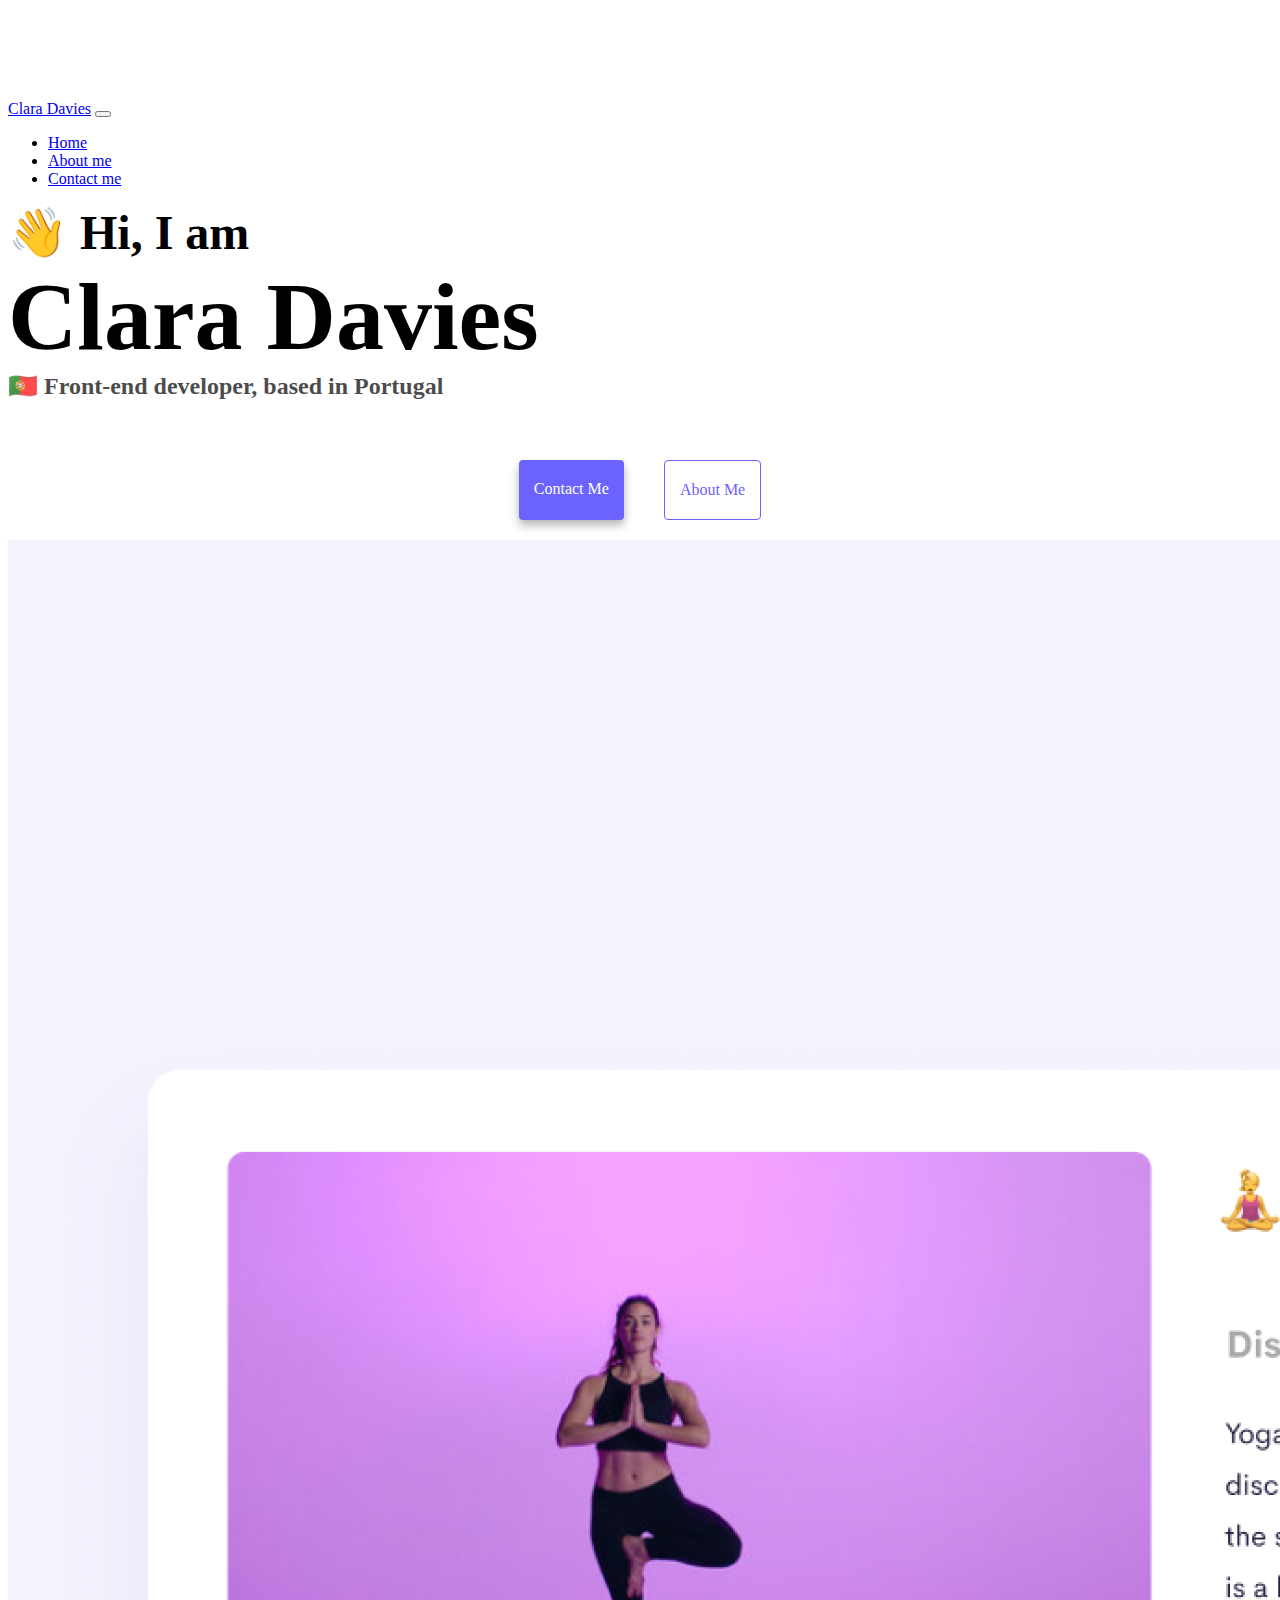
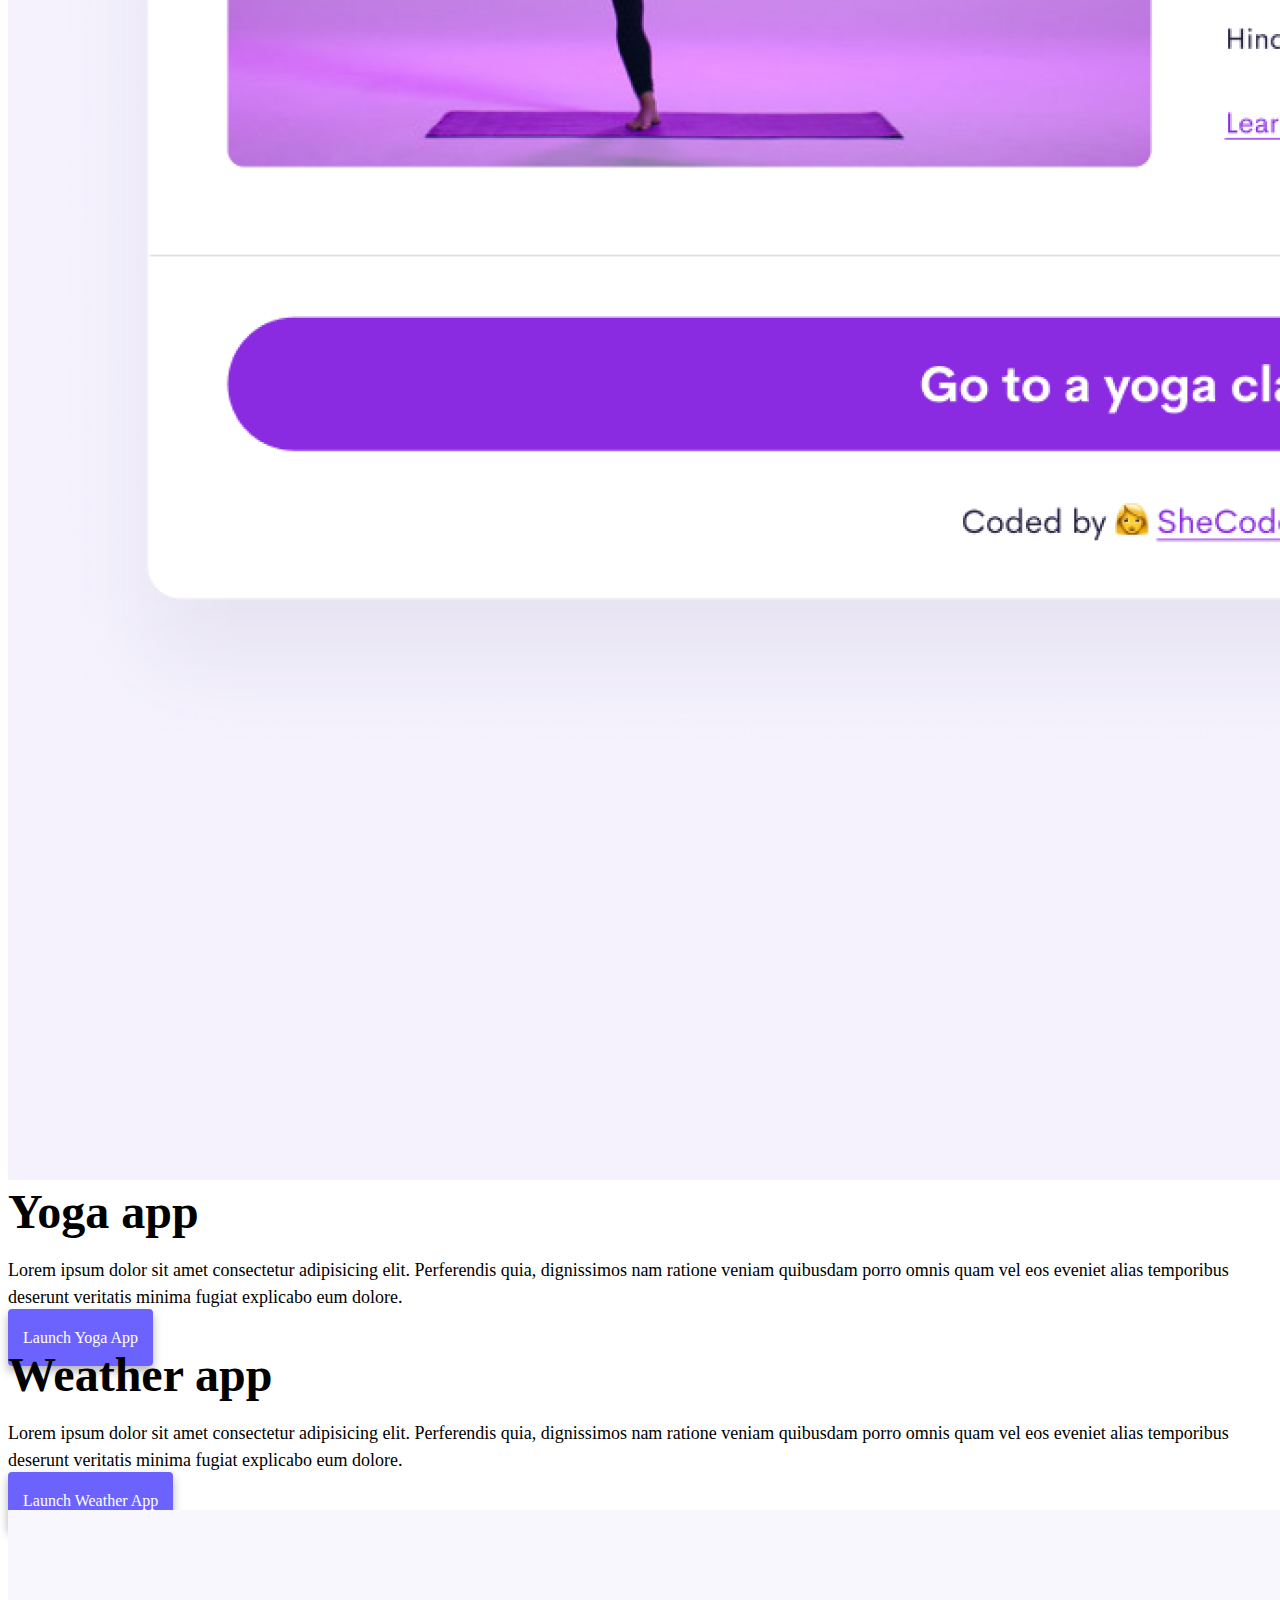
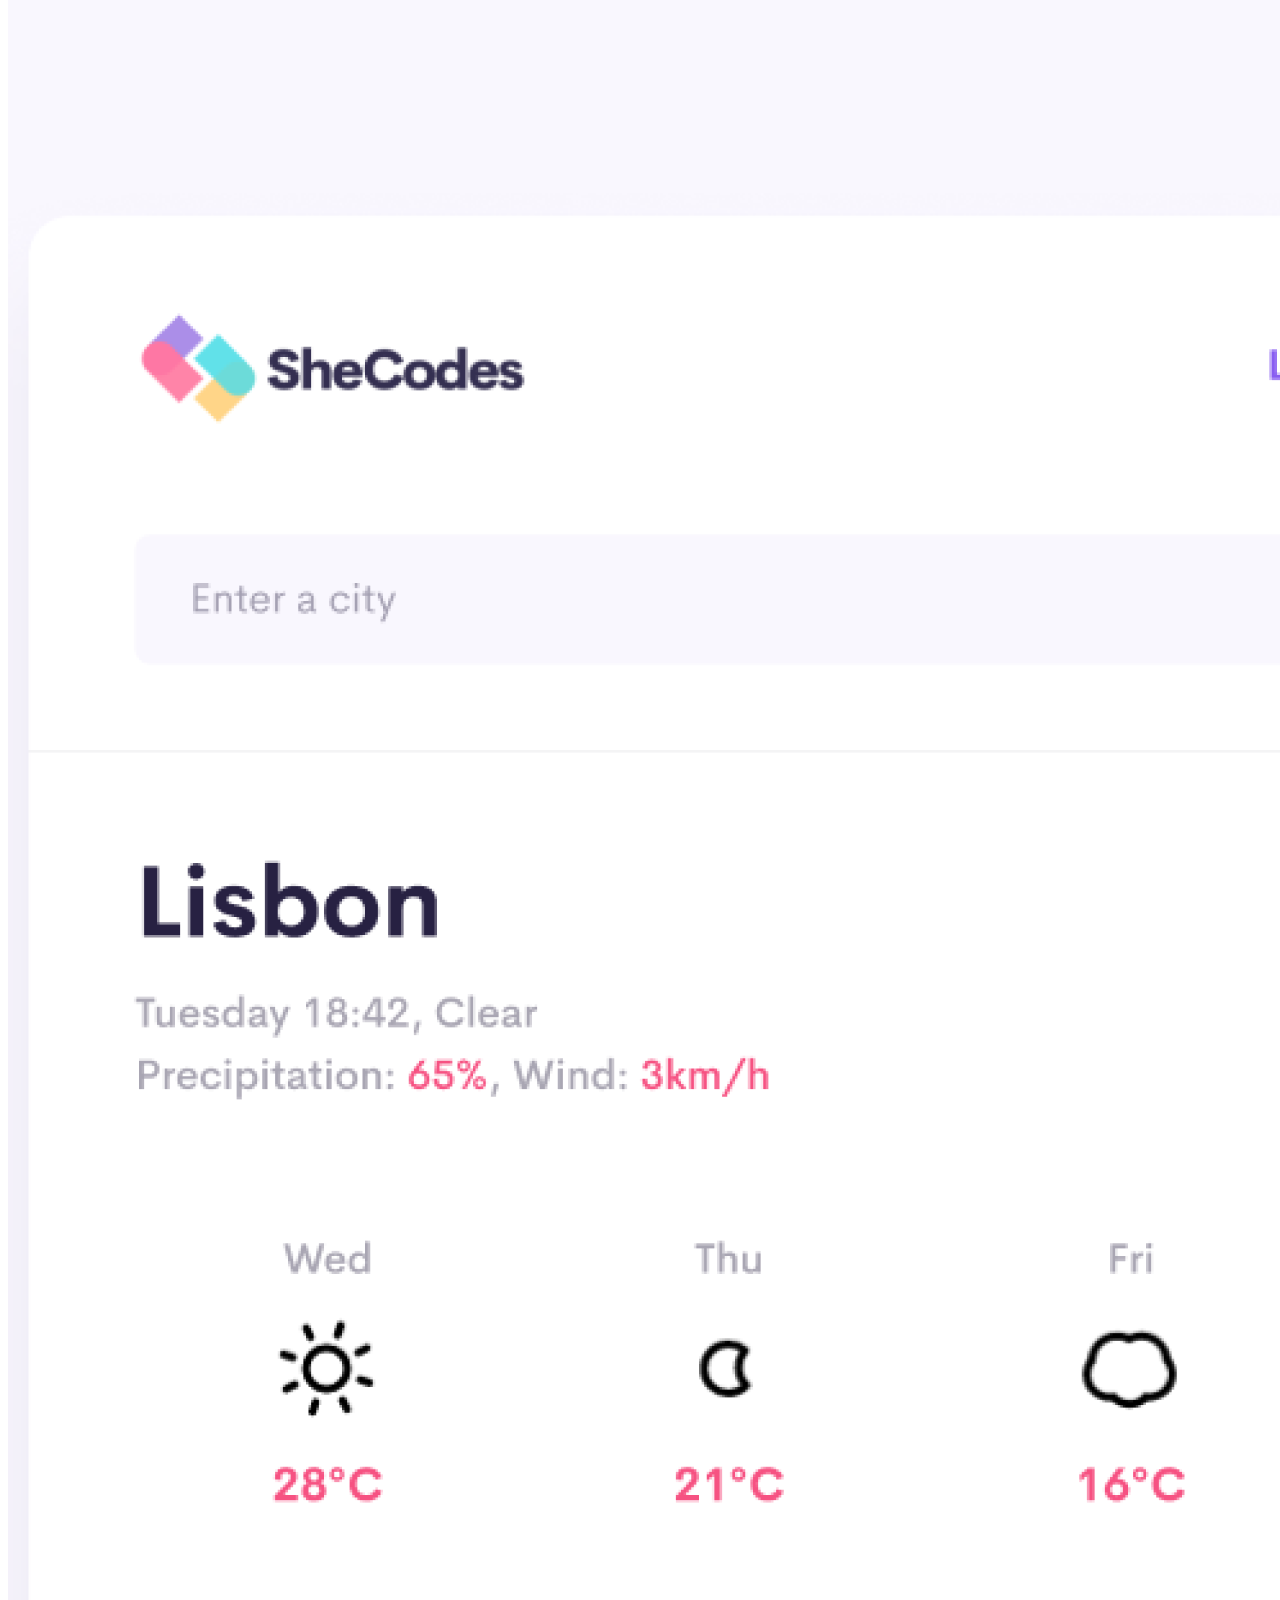
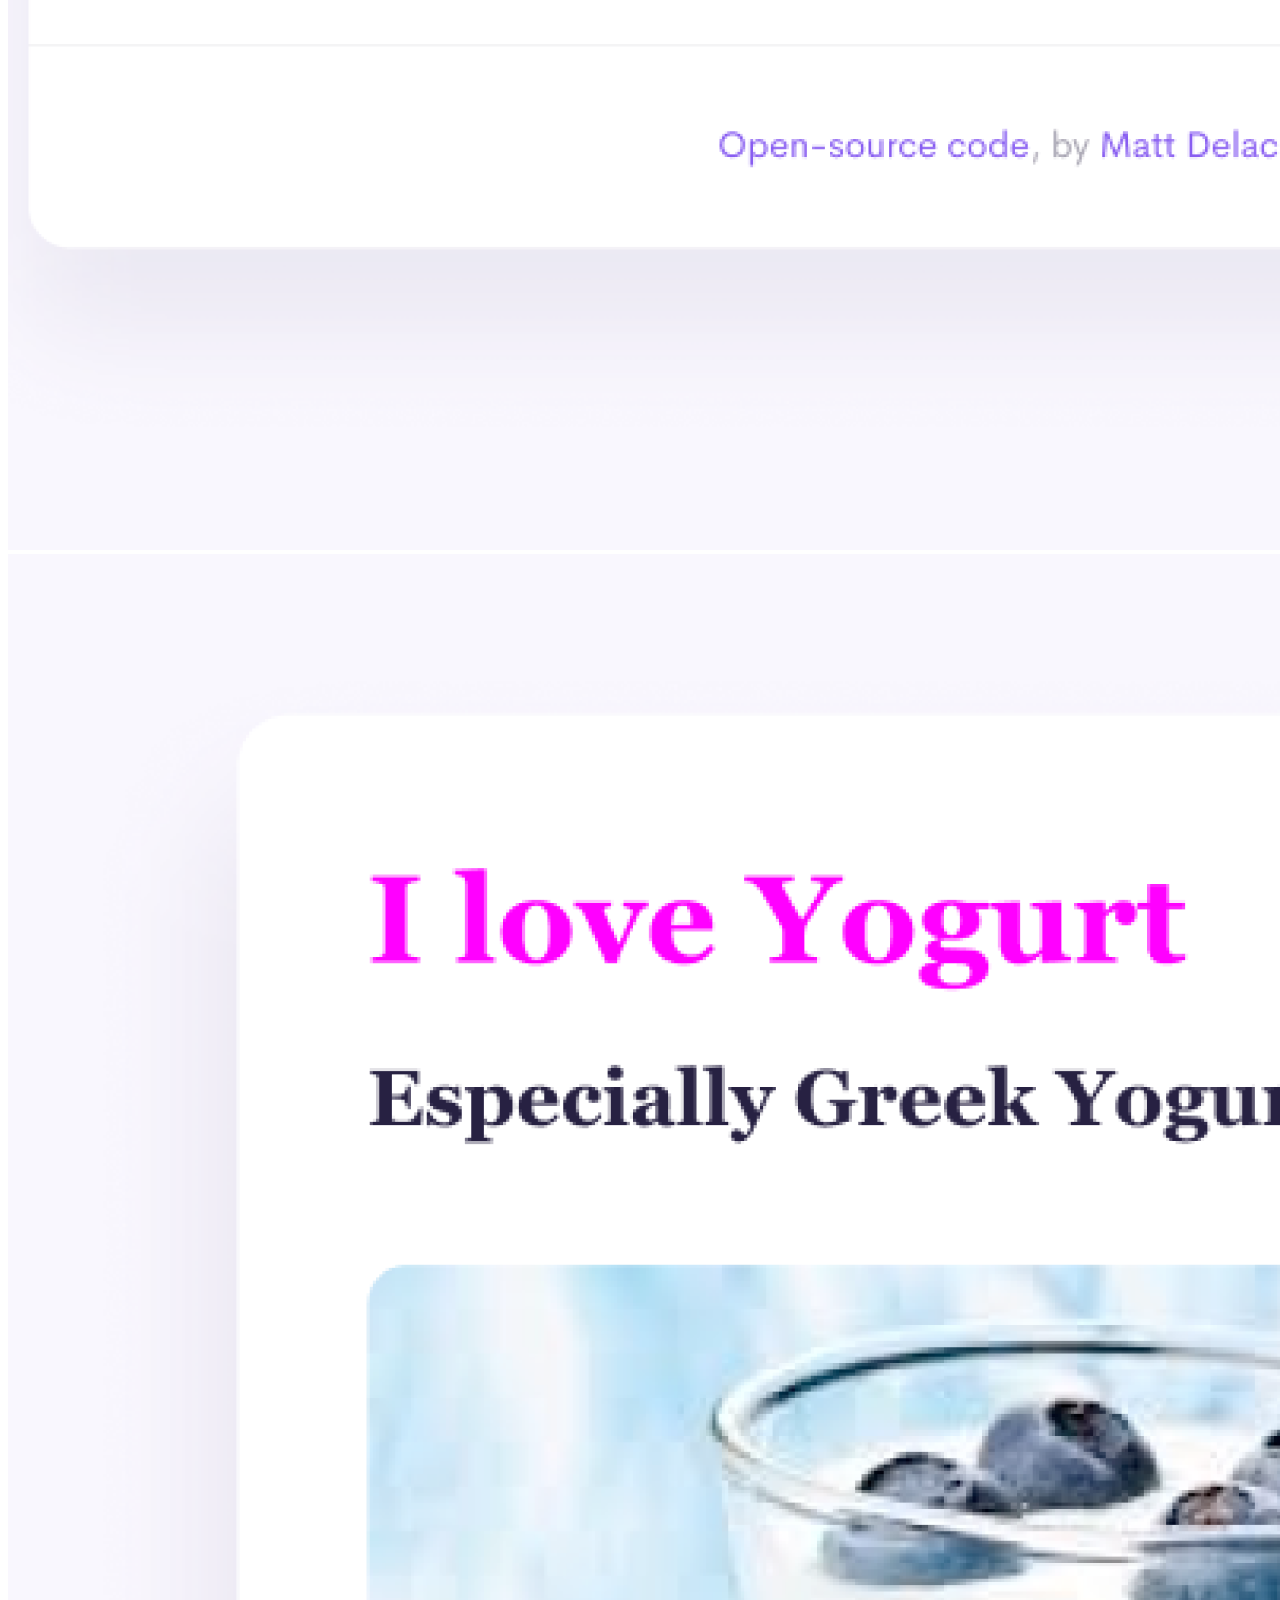
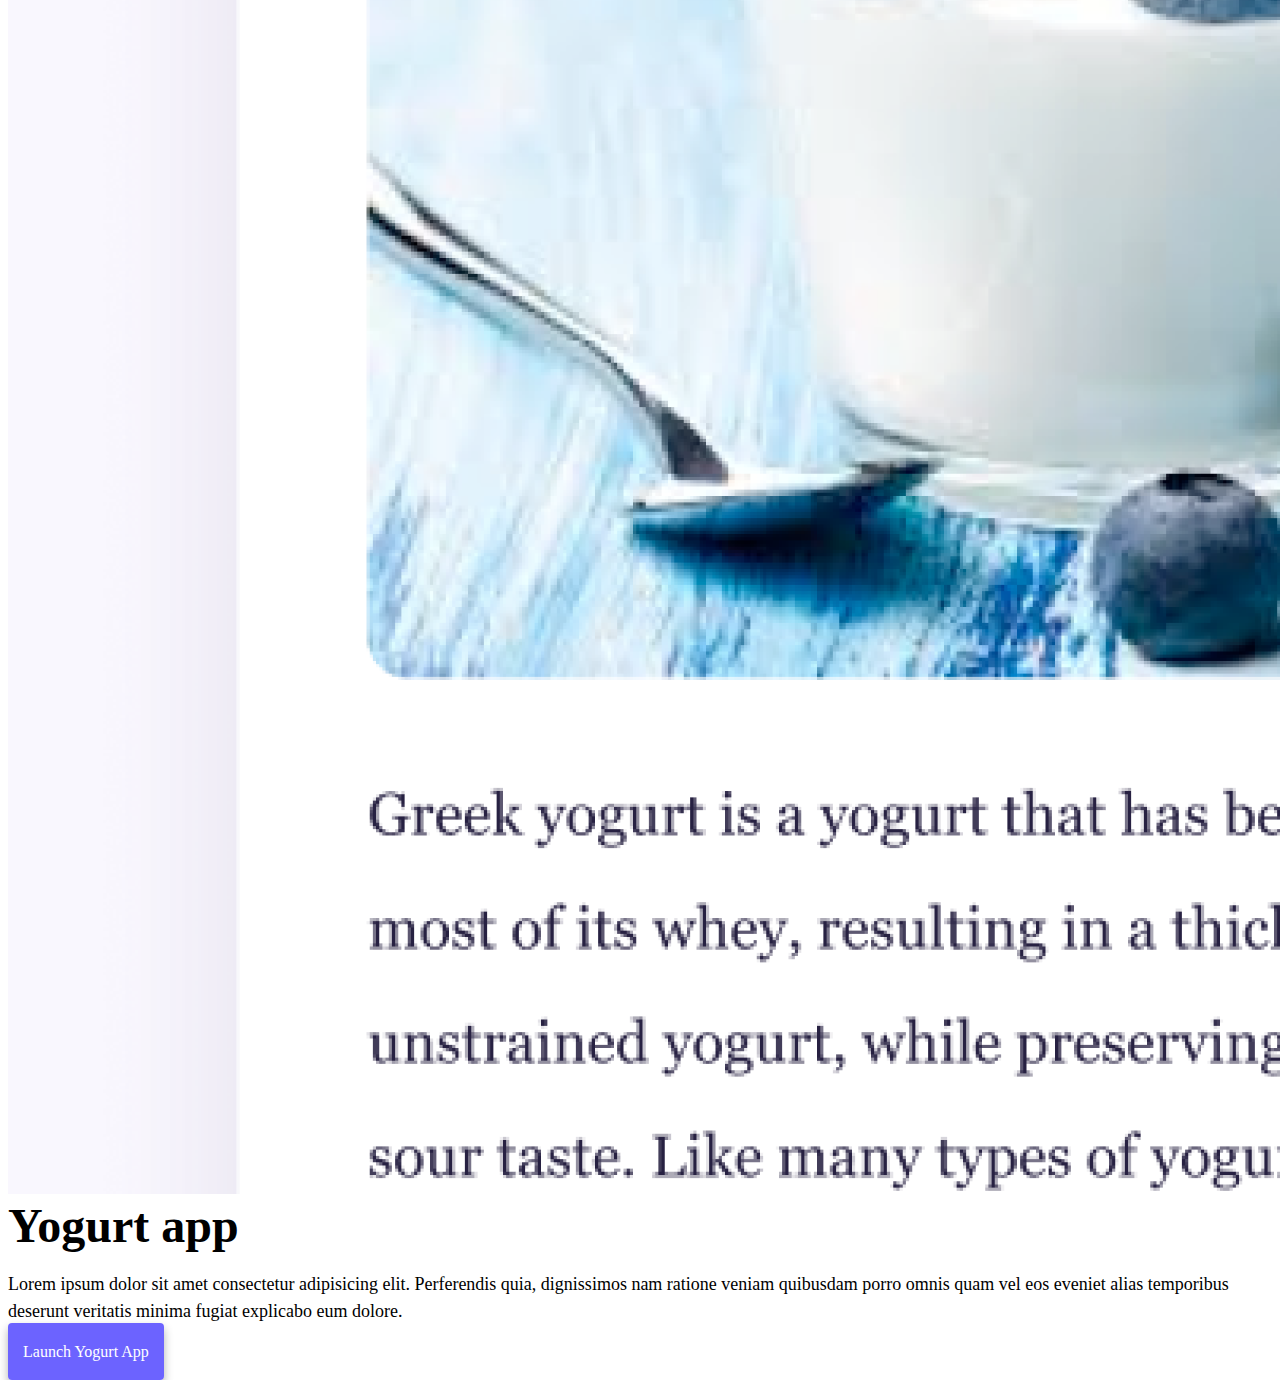
<file: index.html>
<!DOCTYPE html>
<html lang="en">

<head>
    <meta charset="UTF-8" />
    <meta http-equiv="X-UA-Compatible" content="IE=edge" />
    <meta name="viewport" content="width=device-width, initial-scale=1.0" />
    <meta name="description"
        content="Get to know Clara Davies, front-end developer based in Europe. A complete overview of her workand portfolio.">
    <title>Clara Davies, Front-end developer</title>
    <link href="https://cdn.jsdelivr.net/npm/bootstrap@5.0.1/dist/css/bootstrap.min.css" rel="stylesheet"
        integrity="sha384-+0n0xVW2eSR5OomGNYDnhzAbDsOXxcvSN1TPprVMTNDbiYZCxYbOOl7+AMvyTG2x" crossorigin="anonymous" />
    <script src="https://cdn.jsdelivr.net/npm/bootstrap@5.0.1/dist/js/bootstrap.bundle.min.js"
        integrity="sha384-gtEjrD/SeCtmISkJkNUaaKMoLD0//ElJ19smozuHV6z3Iehds+3Ulb9Bn9Plx0x4"
        crossorigin="anonymous"></script>
    <link rel="stylesheet" href="style.css" />
</head>

<body>
    <nav class="navbar fixed-top navbar-expand-lg navbar-light bg-light flex">
        <div class="container">
            <a class="navbar-brand" href="index.html">Clara Davies</a>
            <button class="navbar-toggler" type="button" data-bs-toggle="collapse" data-bs-target="#navbarNav"
                aria-controls="navbarNav" aria-expanded="false" aria-label="Toggle navigation">
                <span class="navbar-toggler-icon"></span>
            </button>
            <div class="collapse navbar-collapse" id="navbarNav">
                <ul class="navbar-nav flex">
                    <li class="nav-item">
                        <a class="nav-link active" aria-current="page" href="index.html">Home</a>
                    </li>
                    <li class="nav-item">
                        <a class="nav-link" href="about.html" title="about">About me</a>
                    </li>
                    <li class="nav-item">
                        <a class="nav-link" href="about.html#contact" title="contact">Contact me</a>
                    </li>
                </ul>
            </div>
        </div>
    </nav>
    <h2 class="text-center">👋 Hi, I am</h2>
    <h1 class="text-center">Clara Davies</h1>
    <h3 class="text-center mt-2">🇵🇹 Front-end developer, based in Portugal</h3>
    <div class="navigation-links mb-5">
        <a href="about.html#contact" class="primary-link">Contact me</a>
        <a href="about.html" class="secondary-link">About me</a>
    </div>
    <div class="container">
        <div class="row flex">
            <div class="col-sm-6 d-none d-sm-block">
                <img src="images/yoga.png" class="img-fluid rounded" alt="yoga app"/>
            </div>
            <div class="col-sm-6 small-screen">
                <h2 class="mb-3">Yoga app</h2>
                <p>
                    Lorem ipsum dolor sit amet consectetur adipisicing elit. Perferendis
                    quia, dignissimos nam ratione veniam quibusdam porro omnis quam vel
                    eos eveniet alias temporibus deserunt veritatis minima fugiat
                    explicabo eum dolore.
                </p>
                <div class="mt-5">
                    <a href="#" class="primary-link project-link" title="yoga app">Launch Yoga App</a>
                </div>
            </div>
        </div>
    </div>
    <div class="container">
        <div class="row mt-5 flex">
            <div class="col-sm-6 small-screen">
                <h2 class="mb-3">Weather app</h2>
                <p>
                    Lorem ipsum dolor sit amet consectetur adipisicing elit. Perferendis
                    quia, dignissimos nam ratione veniam quibusdam porro omnis quam vel
                    eos eveniet alias temporibus deserunt veritatis minima fugiat
                    explicabo eum dolore.
                </p>
                <div class="mt-5">
                    <a href="#" class="primary-link project-link" title="weather app">Launch Weather App</a>
                </div>
            </div>
            <div class="col-sm-6 d-none d-sm-block">
                <img src="images/weather.png" class="img-fluid rounded" alt="weather app"/>
            </div>
        </div>
    </div>
    <div class="container">
        <div class="row mt-5 flex">
            <div class="col-sm-6 d-none d-sm-block">
                <img src="images/yogurt.png" class="img-fluid rounded" alt="yogurt app"/>
            </div>
            <div class="col-sm-6 small-screen">
                <h2 class="mb-3">Yogurt app</h2>
                <p>
                    Lorem ipsum dolor sit amet consectetur adipisicing elit. Perferendis
                    quia, dignissimos nam ratione veniam quibusdam porro omnis quam vel
                    eos eveniet alias temporibus deserunt veritatis minima fugiat
                    explicabo eum dolore.
                </p>
                <div class="mt-5">
                    <a href="#" class="primary-link project-link" title="yogurt app">Launch Yogurt App</a>
                </div>
            </div>
        </div>
    </div>
</body>

</html>
</file>
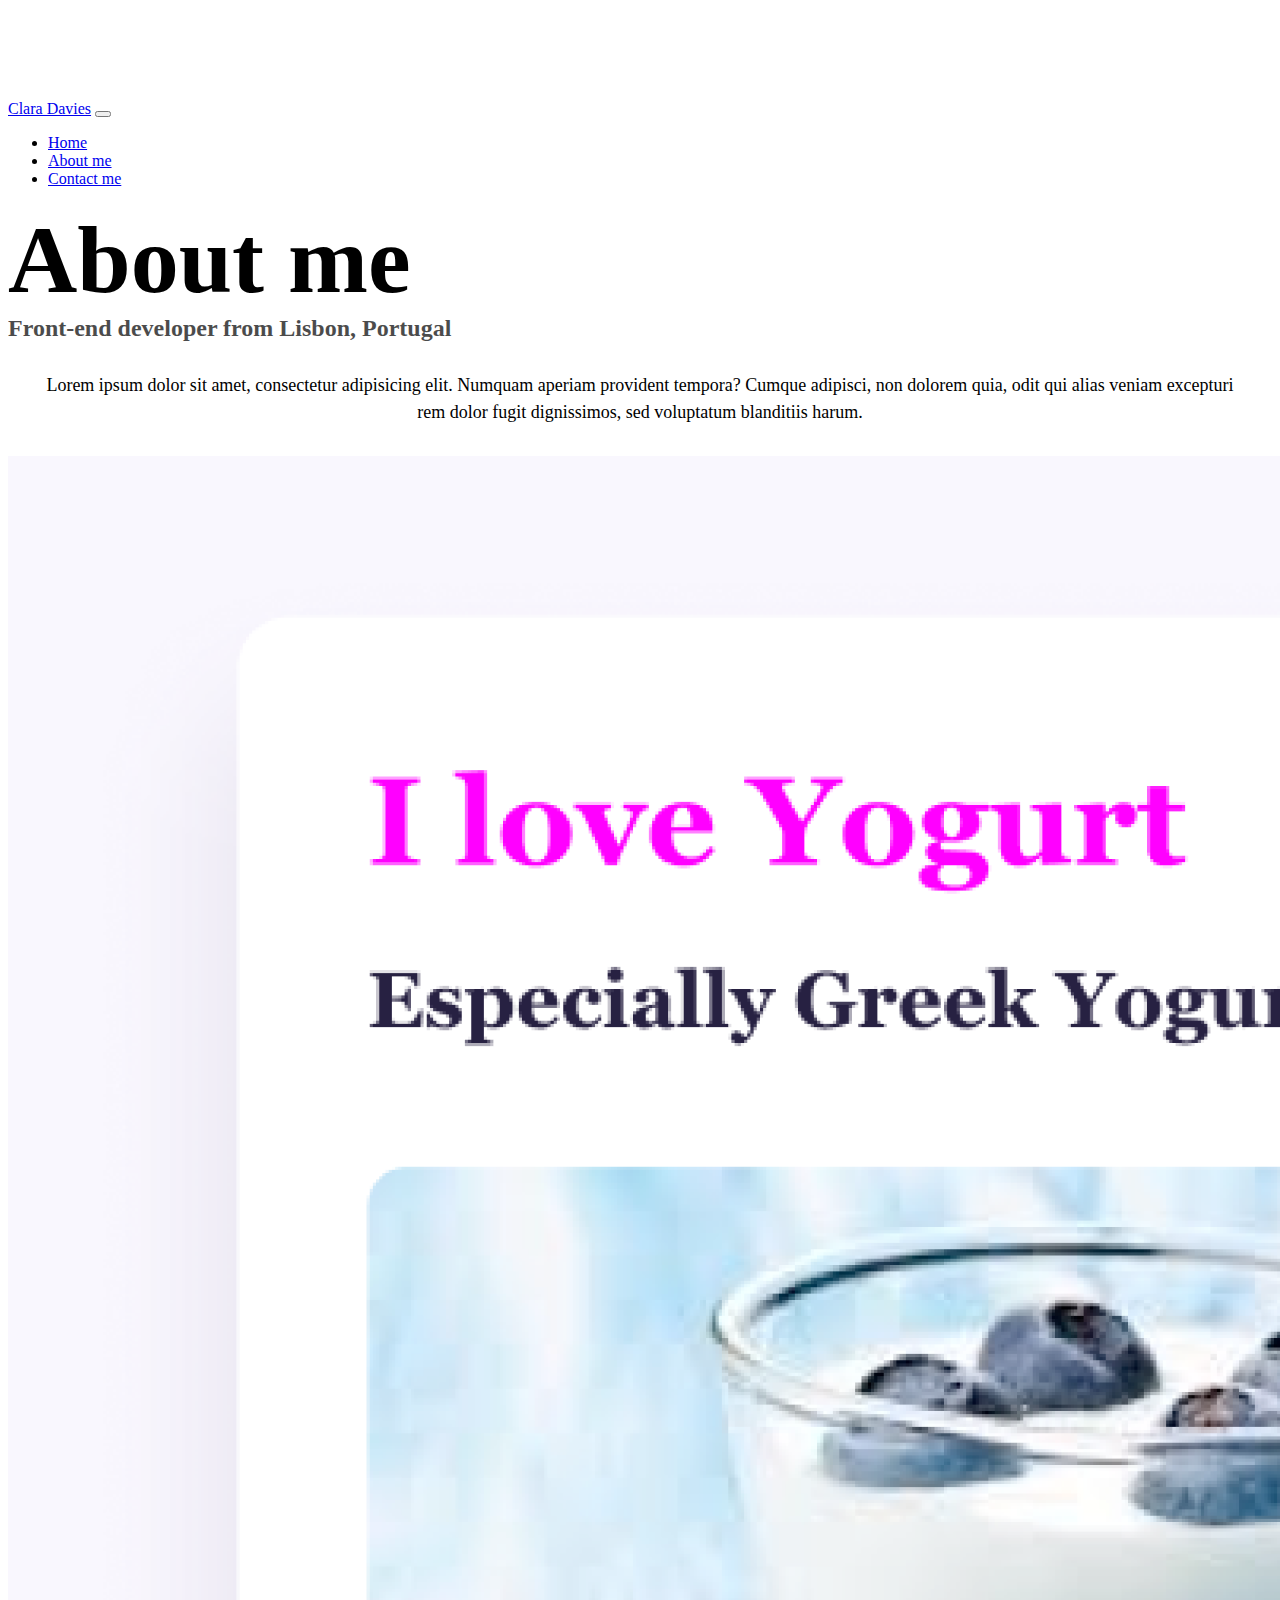
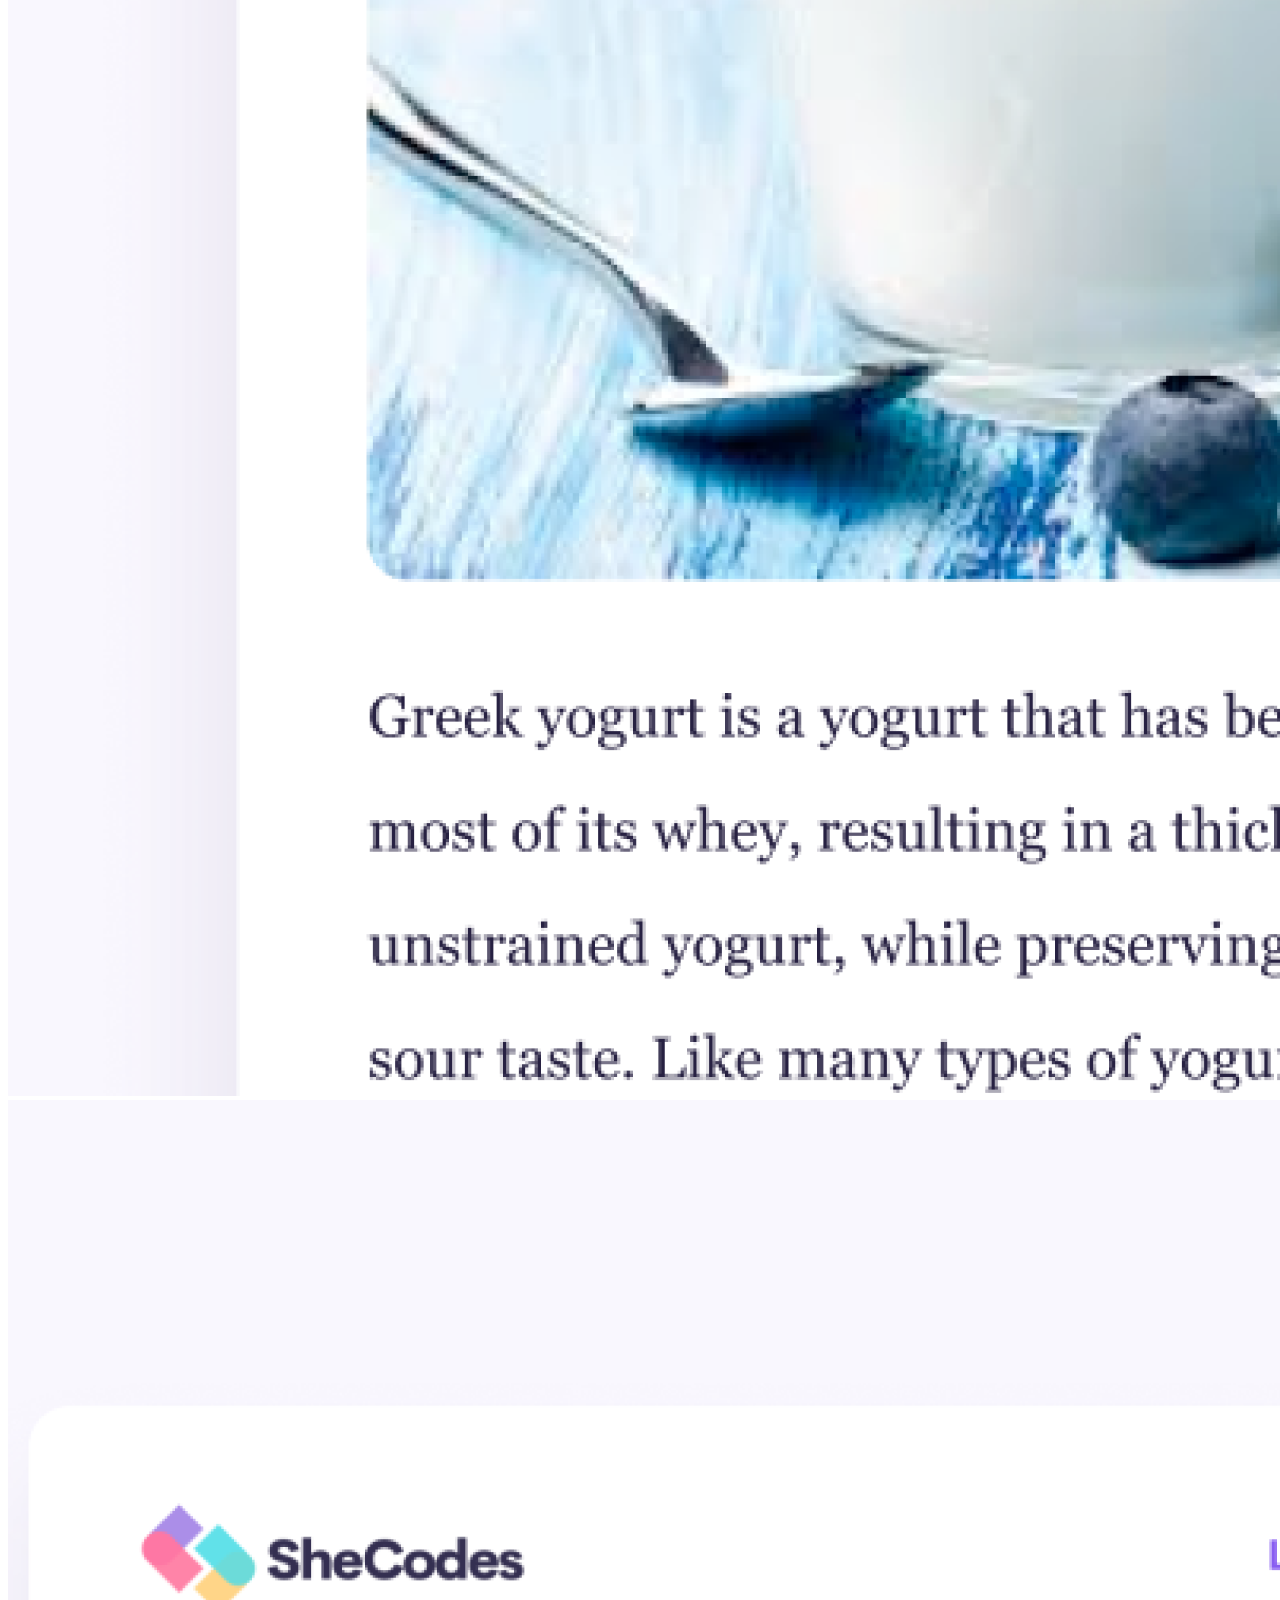
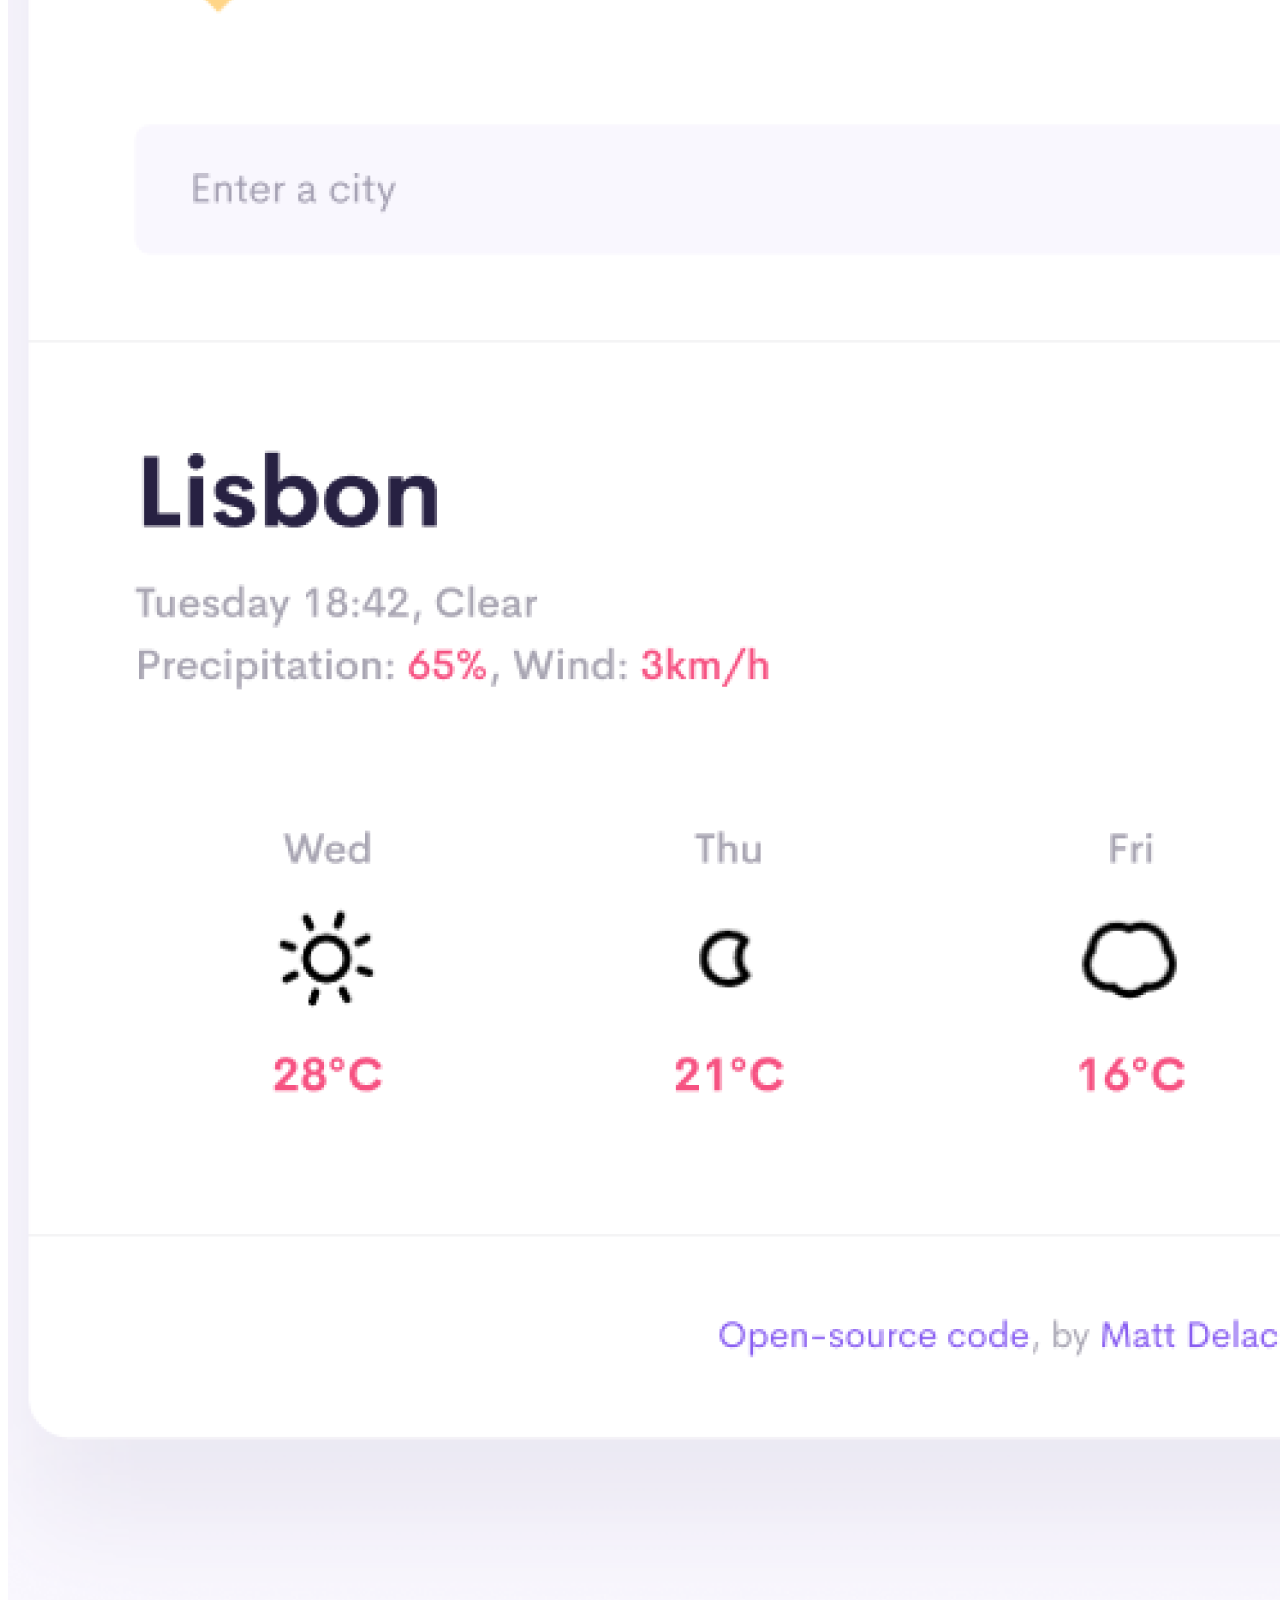
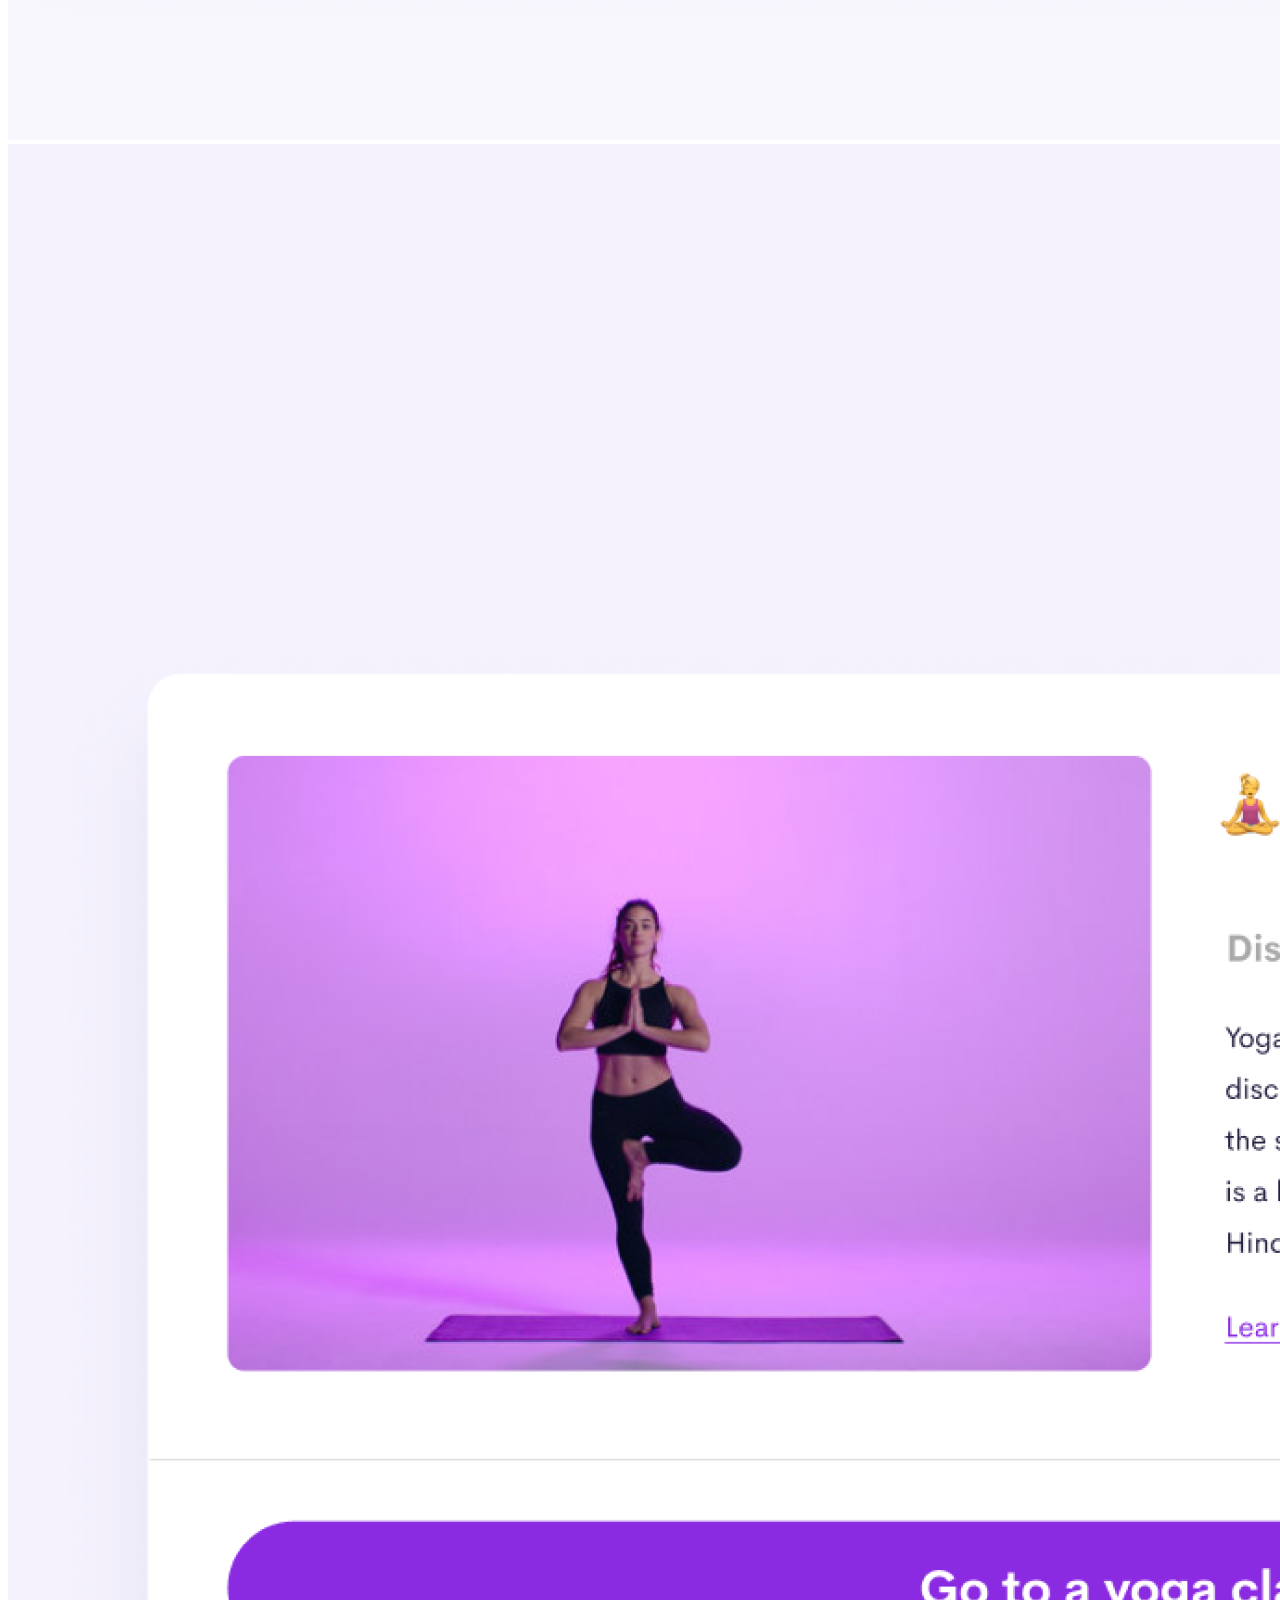
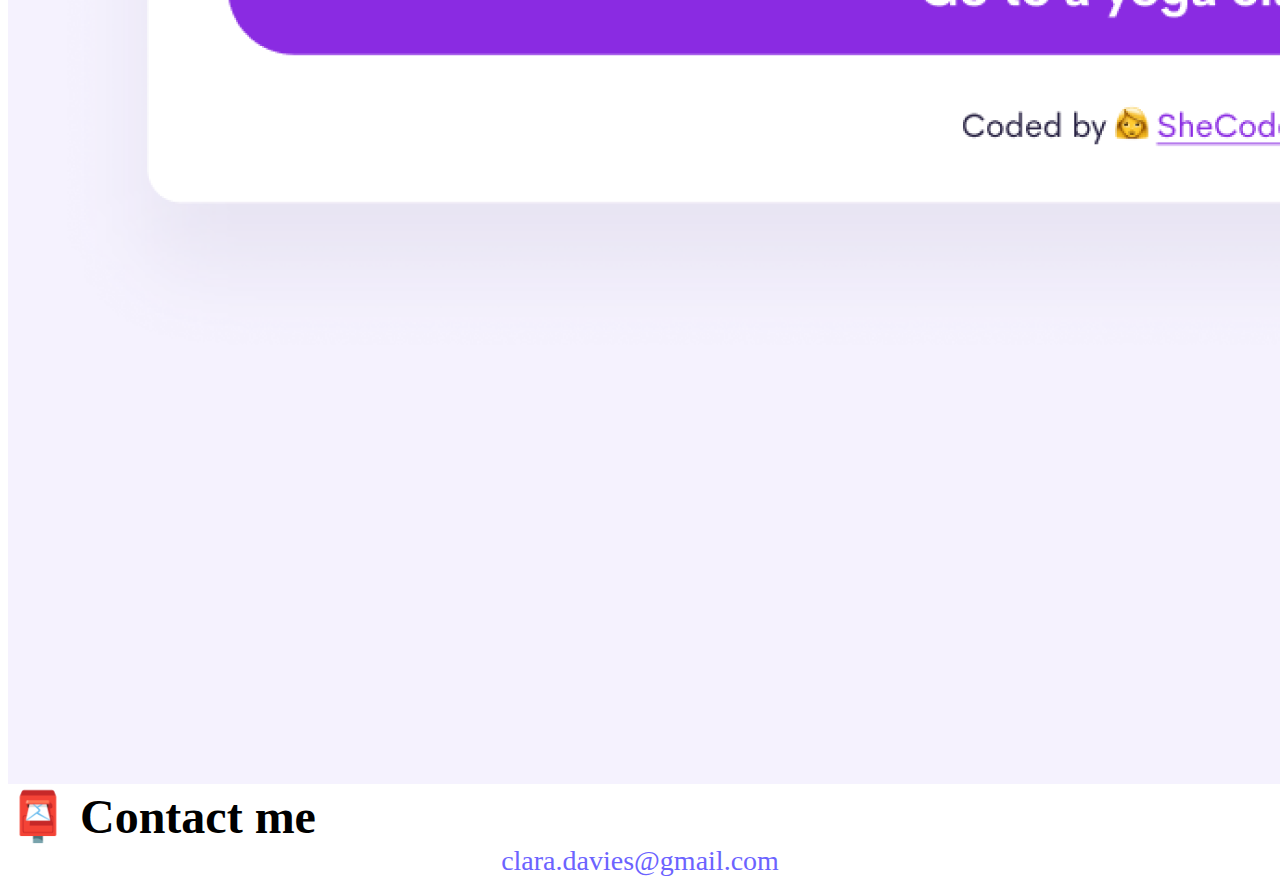
<file: about.html>
<!DOCTYPE html>
<html lang="en">

<head>
    <meta charset="UTF-8" />
    <meta http-equiv="X-UA-Compatible" content="IE=edge" />
    <meta name="viewport" content="width=device-width, initial-scale=1.0" />
    <meta name="description" content="Get to know Clara Davies, front-end developer based in Europe. A complete overview of her workand portfolio.">
    <link href="https://cdn.jsdelivr.net/npm/bootstrap@5.0.1/dist/css/bootstrap.min.css" rel="stylesheet"
        integrity="sha384-+0n0xVW2eSR5OomGNYDnhzAbDsOXxcvSN1TPprVMTNDbiYZCxYbOOl7+AMvyTG2x" crossorigin="anonymous" />
    <script src="https://cdn.jsdelivr.net/npm/bootstrap@5.0.1/dist/js/bootstrap.bundle.min.js"
        integrity="sha384-gtEjrD/SeCtmISkJkNUaaKMoLD0//ElJ19smozuHV6z3Iehds+3Ulb9Bn9Plx0x4"
        crossorigin="anonymous"></script>
    <link rel="stylesheet" href="style.css" />
    <title>About Clara Davies</title>
</head>

<body>
    <nav class="navbar fixed-top navbar-expand-lg navbar-light bg-light flex">
        <div class="container">
            <a class="navbar-brand" href="index.html">Clara Davies</a>
            <button class="navbar-toggler" type="button" data-bs-toggle="collapse" data-bs-target="#navbarNav"
                aria-controls="navbarNav" aria-expanded="false" aria-label="Toggle navigation">
                <span class="navbar-toggler-icon"></span>
            </button>
            <div class="collapse navbar-collapse" id="navbarNav">
                <ul class="navbar-nav flex">
                    <li class="nav-item">
                        <a class="nav-link" aria-current="page" href="index.html">Home</a>
                    </li>
                    <li class="nav-item">
                        <a class="nav-link active" href="about.html">About me</a>
                    </li>
                    <li class="nav-item">
                        <a class="nav-link" href="about.html#contact">Contact me</a>
                    </li>
                </ul>
            </div>
        </div>
    </nav>
    <h1 class="text-center">About me</h1>
    <h3 class="text-center mt-2">Front-end developer from Lisbon, Portugal</h3>
    <p class="about-paragraphs">
        Lorem ipsum dolor sit amet, consectetur adipisicing elit. Numquam aperiam
        provident tempora? Cumque adipisci, non dolorem quia, odit qui alias
        veniam excepturi rem dolor fugit dignissimos, sed voluptatum blanditiis
        harum.
    </p>
    <div class="container">
        <div class="row">
            <div class="col-sm-4">
                <img src="images/yogurt.png" class="img-fluid rounded p-2 shadow" alt="yogurt" />
            </div>
            <div class="col-sm-4">
                <img src="images/weather.png" class="img-fluid rounded p-2 shadow top-margin-sm" alt="weather" />
            </div>
            <div class="col-sm-4">
                <img src="images/yoga.png" class="img-fluid rounded p-2 shadow top-margin-sm" alt="yoga" />
            </div>
        </div>
    </div>
    <div id="contact" class="mt-5 mb-5">
        <h2 class="text-center">📮 Contact me</h2>
        <a href="mailto:clara.davies@gmail.com" class="email-link" title="contact">clara.davies@gmail.com
        </a>
    </div>
</body>

</html>
</file>
<file: style.css>
:root {
  --primary-color: #6c63ff;
  --secondary-color: #f5f2fe;
  --box-shadow: 0 5px 10px rgba(0, 0, 0, 0.3);
}

body {
  margin-top: 100px;
}

h1,
h2,
h3 {
  margin: 0;
}

h1 {
  font-size: 96px;
}

h2 {
  font-size: 48px;
}

h3 {
  font-size: 24px;
  opacity: 0.7;
}

p {
  font-size: 18px;
  line-height: 1.5;
}

.navigation-links {
  display: flex;
  margin-top: 40px;
  justify-content: center;
}

.navigation-links a {
  margin: 20px;
}

.primary-link {
  border-radius: 4px;
  padding: 20px 15px;
  text-decoration: none;
  text-transform: capitalize;
  background: var(--primary-color);
  box-shadow: var(--box-shadow);
  color: white;
}

.primary-link:hover {
  color: white;
}

.secondary-link {
  border-radius: 4px;
  padding: 20px 15px;
  text-decoration: none;
  text-transform: capitalize;
  color: var(--primary-color);
  border: 1px solid var(--primary-color);
}

.homepage-link {
  color: var(--primary-color);
  text-align: center;
  display: block;
}

.about-paragraphs {
  margin: 10px;
  padding: 20px;
  text-align: center;
}

.email-link {
  display: flex;
  justify-content: center;
  color: var(--primary-color);
  font-size: 28px;
  text-decoration: none;
}

.email-link:hover {
  text-decoration: underline;
}

@media (max-width: 576px) {
  .small-screen {
    text-align: center;
  }

  .top-margin-sm {
    margin-top: 20px;
  }

  h1 {
    font-size: 48px;
  }

  h2 {
    font-size: 35px;
  }

  .email-link {
    font-size: 25px;
  }

  .project-link {
    display: block;
    margin: 0 30px;
  }
}
</file>
